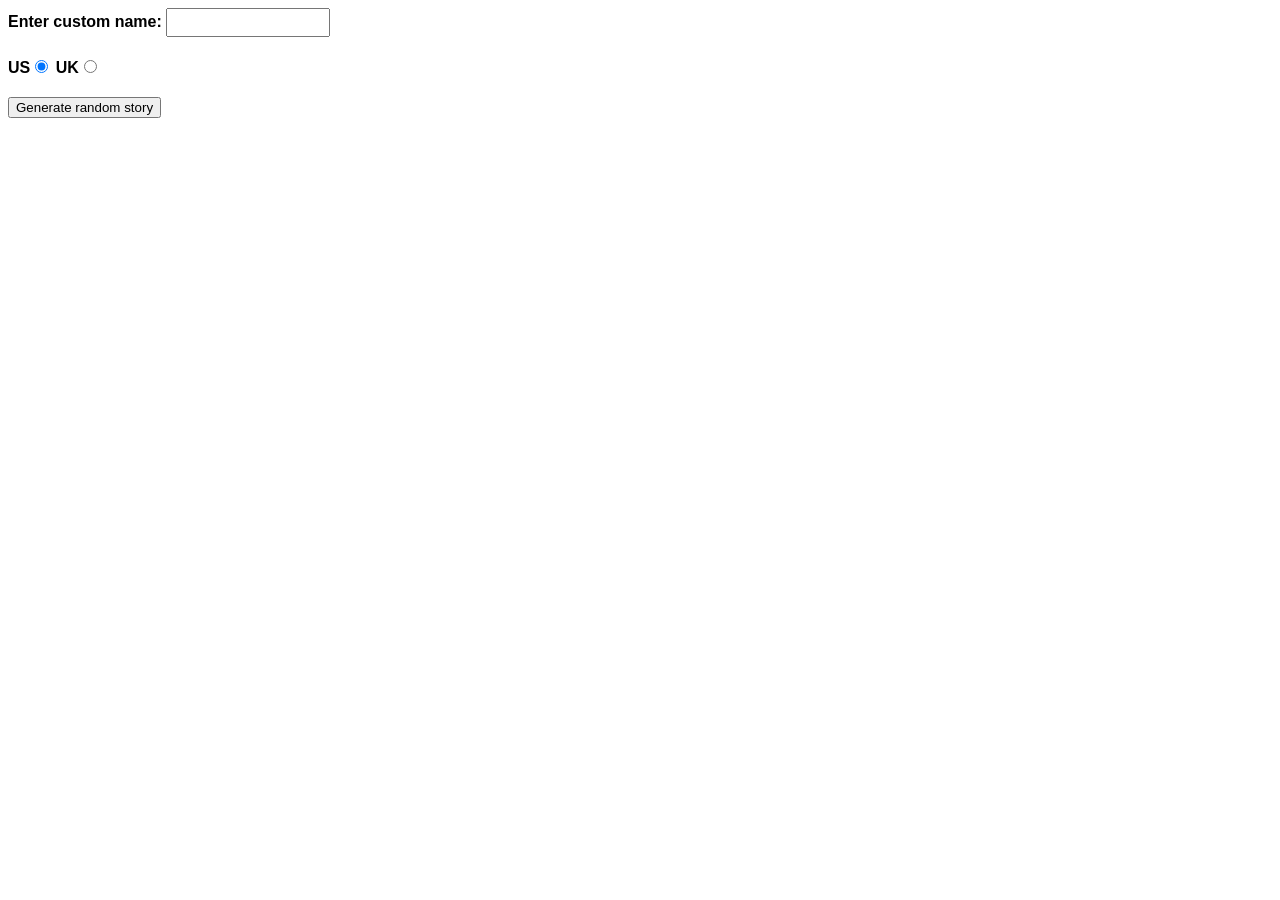
<file: Part-1/index.html>
<!--
         Name: Omid Mumin
         File: index.html
         Date: 04 September 2024
         A very brief description of the file.
-->

<!DOCTYPE html>
<html lang="en-US">
  <head>
    <meta charset="utf-8" />
    <meta name="viewport" content="width=device-width" />

    <title>Silly story generator</title>

    <style>
      body {
        font-family: helvetica, sans-serif;
        width: 350px;
      }

      label {
        font-weight: bold;
      }

      div {
        padding-bottom: 20px;
      }

      input[type="text"] {
        padding: 5px;
        width: 150px;
      }

      p {
        background: #ffc125;
        color: #5e2612;
        padding: 10px;
        visibility: hidden;
      }
    </style>
  </head>

  <body>
    <div>
      <label for="customname">Enter custom name:</label>
      <input id="customname" type="text" placeholder="" />
    </div>
    <div>
      <label for="us">US</label
      ><input id="us" type="radio" name="ukus" value="us" checked />
      <label for="uk">UK</label
      ><input id="uk" type="radio" name="ukus" value="uk" />
    </div>
    <div>
      <button class="randomize">Generate random story</button>
    </div>
    <!-- Thanks a lot to Willy Aguirre for his help with the code for this assessment -->
    <p class="story"></p>
  </body>
  <script src="./main.js"></script>
</html>
</file>
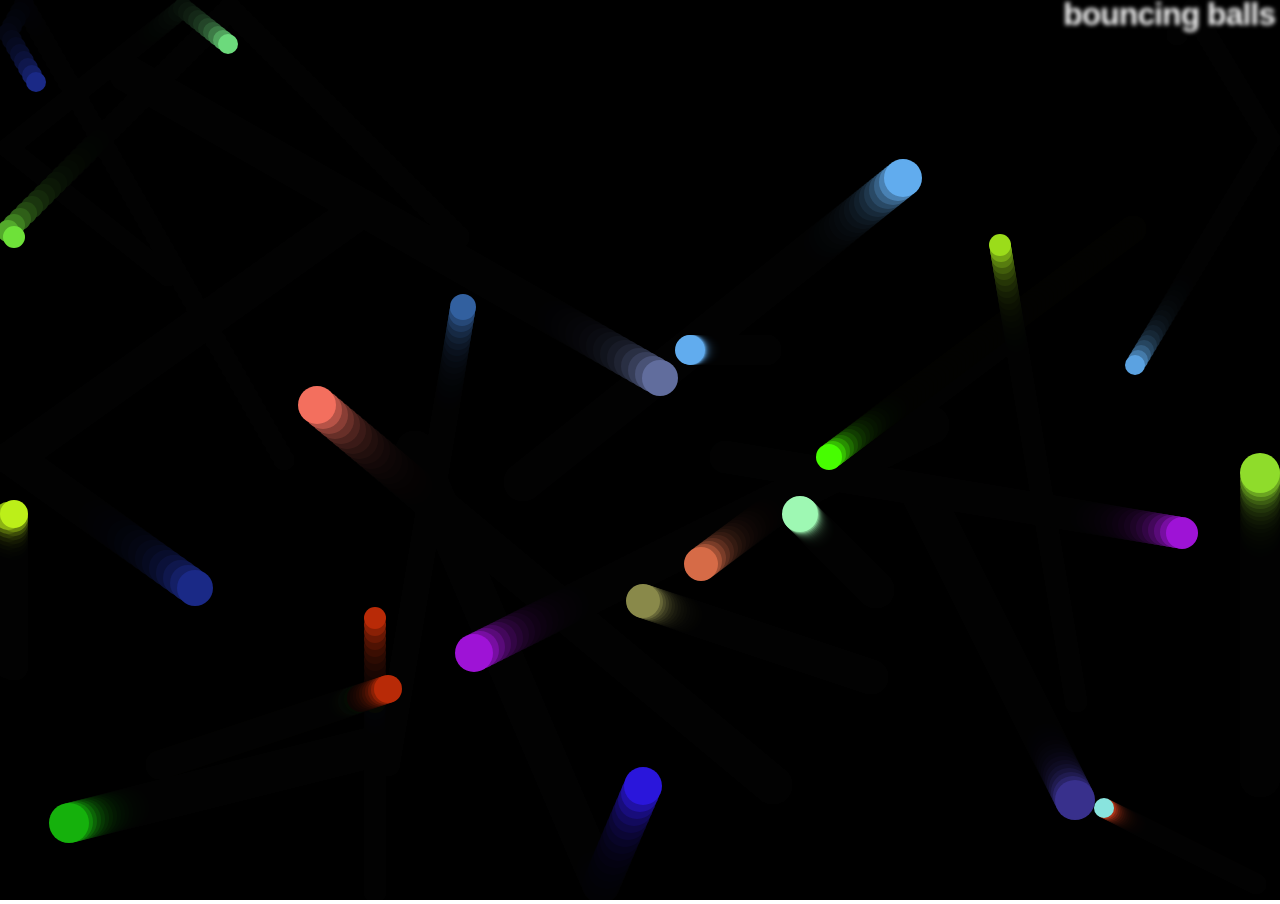
<file: Part-3/index.html>
<!--
         Name: Omid Mumin
         File: index.html
         Date: 04 April 2024
         A very brief description of the file.
-->

<!DOCTYPE html>
<html lang="en-US">
  <head>
    <meta charset="utf-8">
    <meta name="viewport" content="width=device-width">
    <title>Bouncing balls</title>
    <link rel="stylesheet" href="style.css">
  </head>

  <body>
    <h1>bouncing balls</h1>
    <canvas></canvas>

    <script src="main.js"></script>
  </body>
</html>
</file>
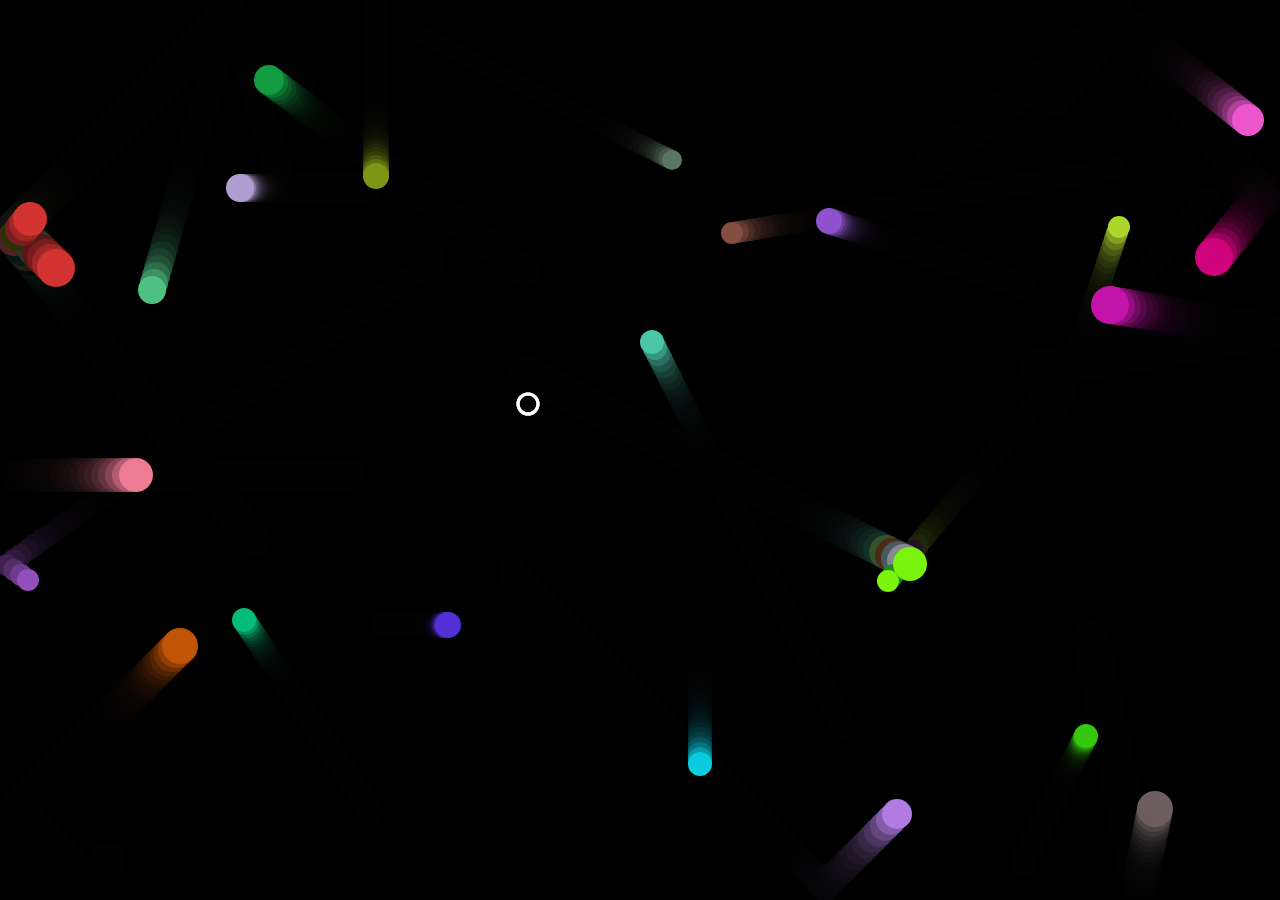
<file: Part-4/index.html>
<!--
         Name: Omid Mumin 
         File: index.html
         Date: 04 April 2024
         A very brief description of the file.
-->

<!DOCTYPE html>
<html lang="en-US">
  <head>
    <meta charset="utf-8">
    <meta name="viewport" content="width=device-width">
    <title>Bouncing balls</title>
    <link rel="stylesheet" href="style.css">
  </head>
  
  <body>
    <h1>bouncing balls</h1>
    <p id="ballCount">Ball count: </p>
    <canvas></canvas>

    <script src="main.js"></script>
  </body>
</html>
</file>
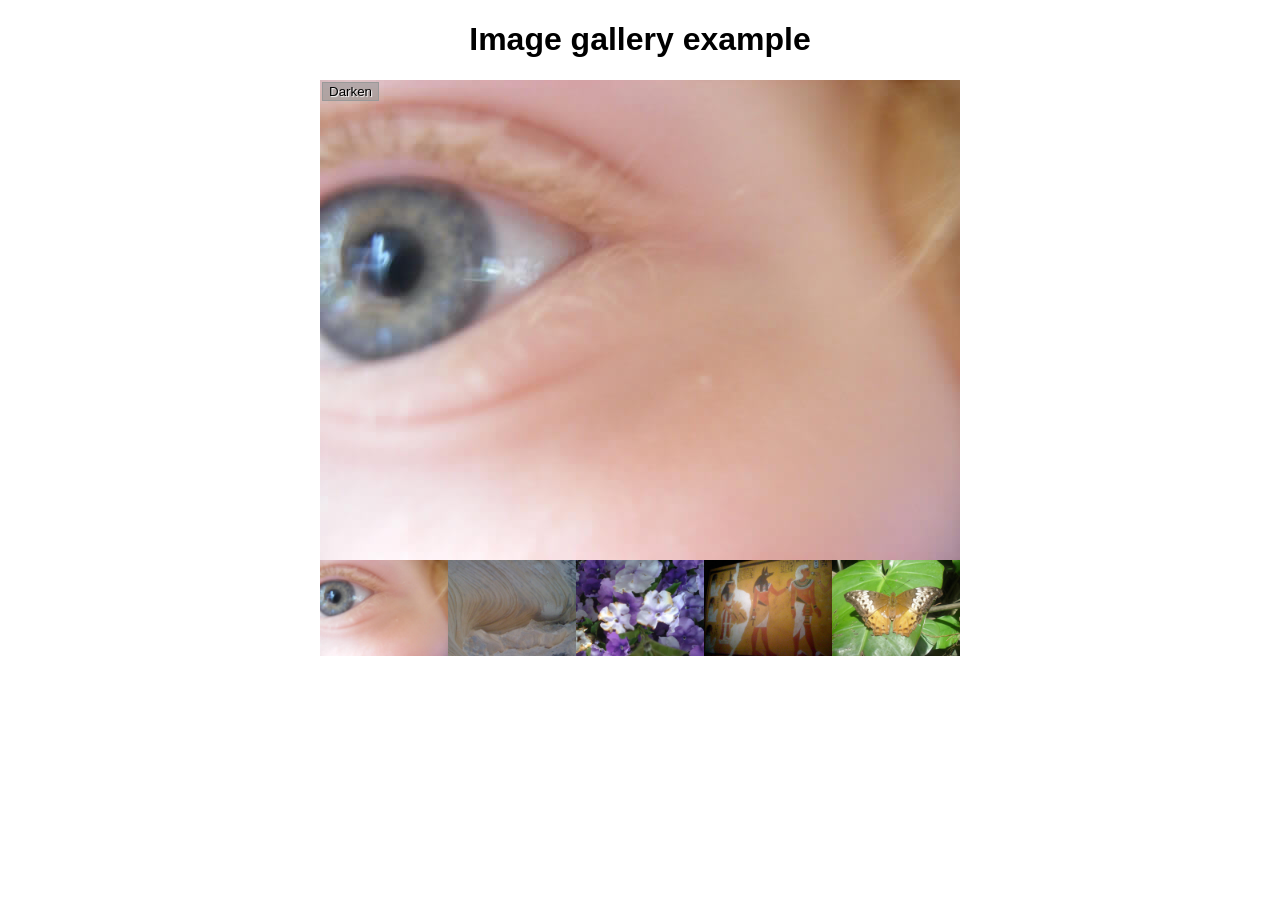
<file: Part-2/gallery-start/index.html>
<!--
         Name: Omid Mumin
         File: index.html
         Date: April 2024
         A very brief description of the file.
-->

<!DOCTYPE html>
<html lang="en-us">
  <head>
    <meta charset="utf-8">

    <title>Image gallery</title>

    <link rel="stylesheet" href="style.css">
    
  </head>

  <body>
    <h1>Image gallery example</h1>

    <div class="full-img">
      <img class="displayed-img" src="images/pic1.jpg" alt="Closeup of a human eye">
      <div class="overlay"></div>
      <button class="dark">Darken</button>
    </div>

    <div class="thumb-bar">


    </div>
    <script src="main.js"></script>
  </body>
</html>
</file>
<file: Part-3/style.css>
html, body {
  margin: 0;
}

html {
  font-family: 'Helvetica Neue', Helvetica, Arial, sans-serif;
  height: 100%;
}

body {
  overflow: hidden;
  height: inherit;
}

h1 {
  font-size: 2rem;
  letter-spacing: -1px;
  position: absolute;
  margin: 0;
  top: -4px;
  right: 5px;

  color: transparent;
  text-shadow: 0 0 4px white;
}
</file>
<file: Part-4/style.css>
html, body {
  margin: 0;
  padding: 0;
}

html {
  font-family: 'Helvetica Neue', Helvetica, Arial, sans-serif;
  height: 100%;
}

body {
  overflow: hidden;
  height: inherit;
  margin: 0;
}

canvas {
  display: block;
  position: absolute;
  top: 0;
  left: 0;
}

p {
  position: absolute;
  top: 10px;
  left: 10px;
  margin: 0;
}

h1 {
  font-size: 2rem;
  letter-spacing: -1px;
  position: absolute;
  margin: 0; 
  top: -4px;
  right: 5px;
  color: transparent;
  text-shadow: 0 0 4px white;
}
</file>
<file: Part-2/gallery-start/style.css>
h1 {
  font-family: helvetica, arial, sans-serif;
  text-align: center;
}

body {
  width: 640px;
  margin: 0 auto;
}

.full-img {
  position: relative;
  display: block;
  width: 640px;
  height: 480px;
}

.overlay {
  position: absolute;
  top: 0;
  left: 0;
  width: 640px;
  height: 480px;
  background-color: rgba(0,0,0,0);
}

button {
  border: 0;
  background: rgba(150,150,150,0.6);
  text-shadow: 1px 1px 1px white;
  border: 1px solid #999;
  position: absolute;
  cursor: pointer;
  top: 2px;
  left: 2px;
}

.thumb-bar img {
  display: block;
  width: 20%;
  float: left;
  cursor: pointer;
}
</file>
